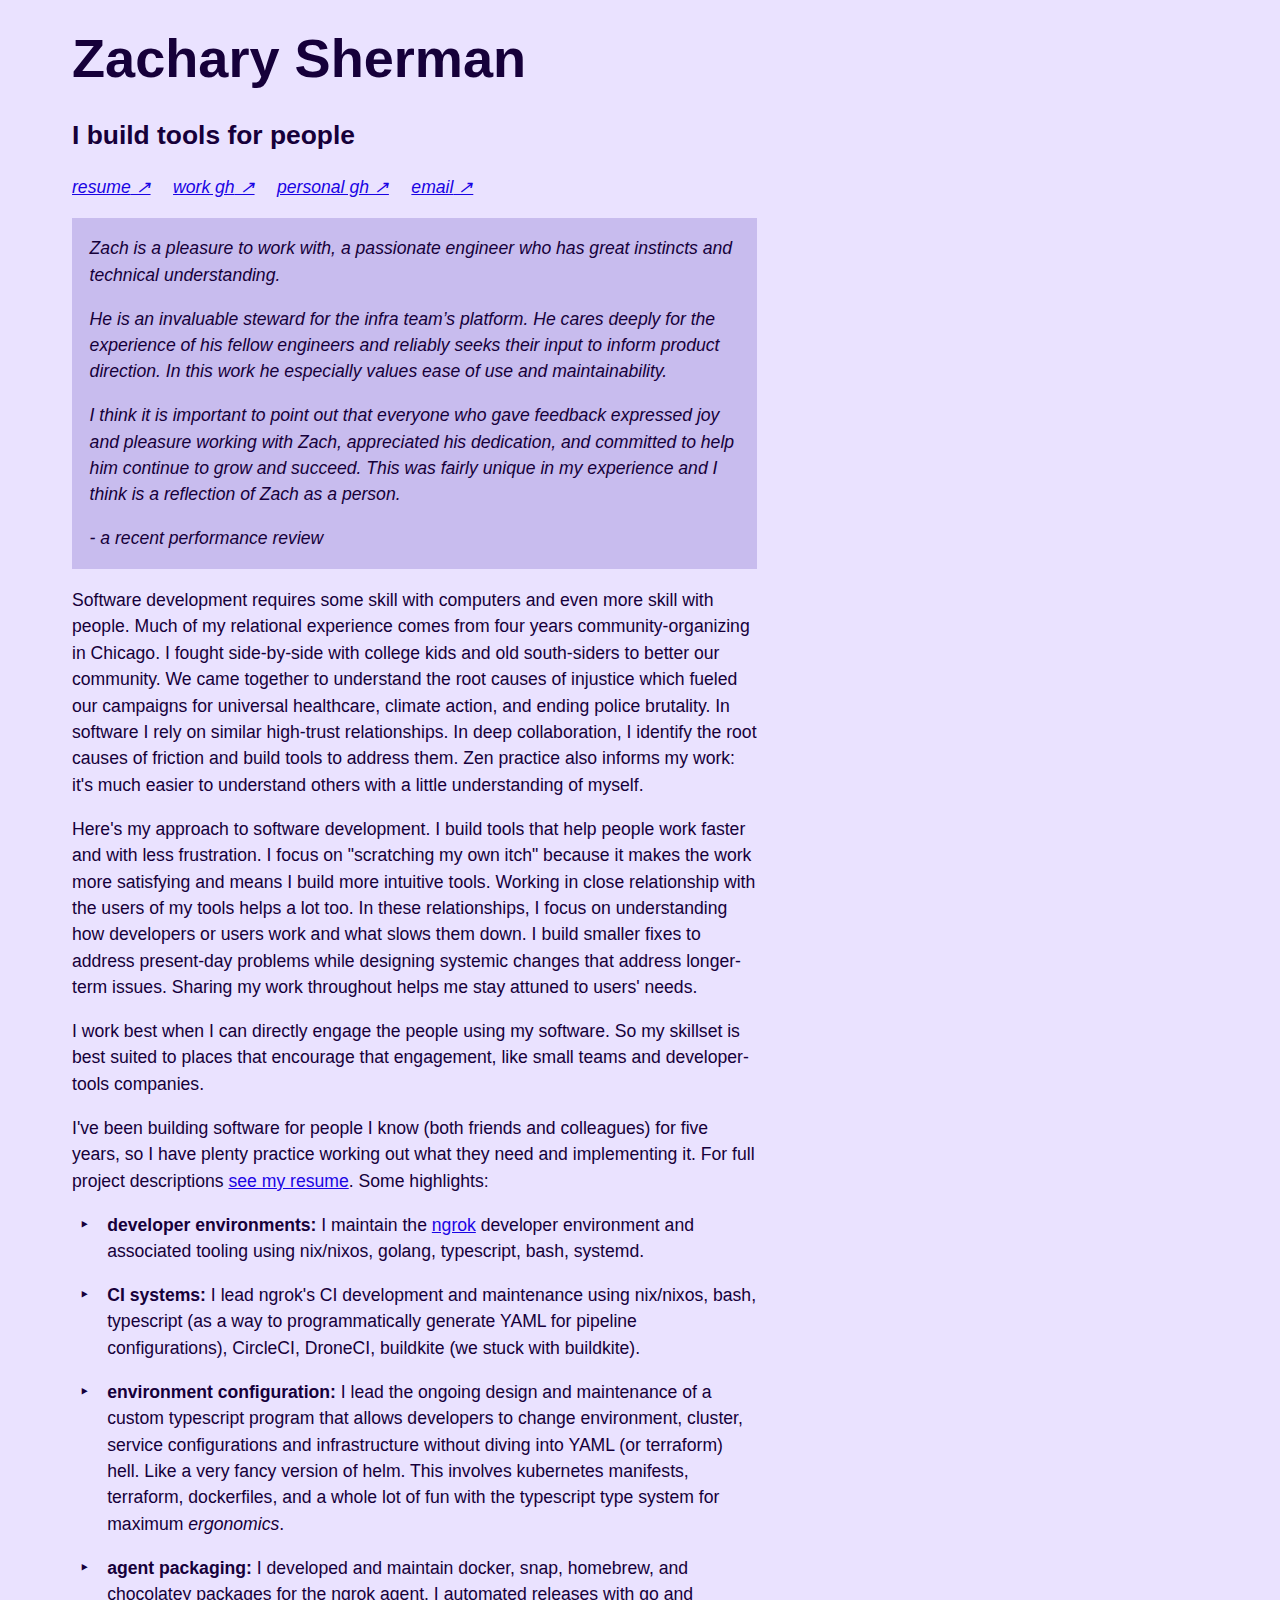
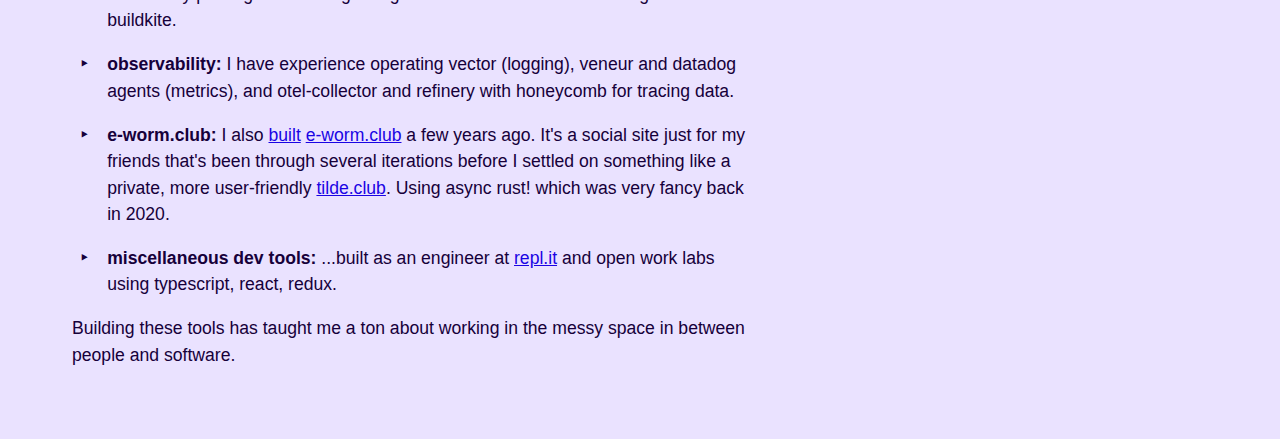
<file: index.html>
<!DOCTYPE html>
<html lang="en">
<head>
  <meta charset="UTF-8">
  <meta name="viewport" content=
  "width=device-width, initial-scale=1.0">
  <meta http-equiv="X-UA-Compatible" content="ie=edge">
  <title>Zachary Sherman ↯</title>
  <link rel="stylesheet" href="index.css">
</head>
<body>
  <main class="stack">
    <h1>Zachary Sherman</h1>
    <h4>I build tools for people</h4>
    <div class="cluster card-links">
      <div id="links">
        <a href="/static/Sherman_resume.pdf">resume</a> <a href=
        "http://github.com/zach-sherman" target="_blank">work
        gh</a> <a href="http://github.com/radio-alice" target=
        "_blank">personal gh</a> <a href=
        "mailto:zach@zach.digital">email️</a>
      </div>
    </div>
    <blockquote class="stack">
      <p>Zach is a pleasure to work with, a passionate engineer who
      has great instincts and technical understanding.</p>
      <p>He is an invaluable steward for the infra team’s platform.
      He cares deeply for the experience of his fellow engineers
      and reliably seeks their input to inform product direction.
      In this work he especially values ease of use and
      maintainability.</p>
      <p>I think it is important to point out that everyone who
      gave feedback expressed joy and pleasure working with Zach,
      appreciated his dedication, and committed to help him
      continue to grow and succeed. This was fairly unique in my
      experience and I think is a reflection of Zach as a
      person.</p>
      <footer>
        - a recent performance review
      </footer>
    </blockquote>
    <p>Software development requires some skill with computers and
    even more skill with people. Much of my relational experience
    comes from four years community-organizing in Chicago. I fought
    side-by-side with college kids and old south-siders to better
    our community. We came together to understand the root causes
    of injustice which fueled our campaigns for universal
    healthcare, climate action, and ending police brutality. In
    software I rely on similar high-trust relationships. In deep
    collaboration, I identify the root causes of friction and build
    tools to address them. Zen practice also informs my work: it's
    much easier to understand others with a little understanding of
    myself.</p>
    <p>Here's my approach to software development. I build tools
    that help people work faster and with less frustration. I focus
    on "scratching my own itch" because it makes the work more
    satisfying and means I build more intuitive tools. Working in
    close relationship with the users of my tools helps a lot too.
    In these relationships, I focus on understanding how developers
    or users work and what slows them down. I build smaller fixes
    to address present-day problems while designing systemic
    changes that address longer-term issues. Sharing my work
    throughout helps me stay attuned to users' needs.</p>
    <p>I work best when I can directly engage the people using my
    software. So my skillset is best suited to places that
    encourage that engagement, like small teams and developer-tools
    companies.</p>
    <p>I've been building software for people I know (both friends
    and colleagues) for five years, so I have plenty practice
    working out what they need and implementing it. For full
    project descriptions <a href="/static/Sherman_resume.pdf">see
    my resume</a>. Some highlights:</p>
    <ul class="stack">
      <li>
        <b>developer environments:</b> I maintain the <a href=
        "https://ngrok.com">ngrok</a> developer environment and
        associated tooling using nix/nixos, golang, typescript,
        bash, systemd.
      </li>
      <li><b>CI systems:</b> I lead ngrok's CI development and
      maintenance using nix/nixos, bash, typescript (as a way to
      programmatically generate YAML for pipeline configurations),
      CircleCI, DroneCI, buildkite (we stuck with buildkite).</li>
      <li><b>environment configuration:</b> I lead the ongoing
      design and maintenance of a custom typescript program that
      allows developers to change environment, cluster, service
      configurations and infrastructure without diving into YAML
      (or terraform) hell. Like a very fancy version of helm. This
      involves kubernetes manifests, terraform, dockerfiles, and a
      whole lot of fun with the typescript type system for maximum
      <i>ergonomics</i>.</li>
      <li><b>agent packaging:</b> I developed and maintain docker,
      snap, homebrew, and chocolatey packages for the ngrok agent.
      I automated releases with go and buildkite.</li>
      <li><b>observability:</b> I have experience operating vector
      (logging), veneur and datadog agents (metrics), and
      otel-collector and refinery with honeycomb for tracing
      data.</li>
      <li>
        <b>e-worm.club:</b> I also <a href=
        "https://git.sr.ht/~radioalice/e-worm.club">built</a>
        <a href="https://e-worm.club">e-worm.club</a> a few years
        ago. It's a social site just for my friends that's been
        through several iterations before I settled on something
        like a private, more user-friendly <a href=
        "http://tilde.club">tilde.club</a>. Using async rust! which
        was very fancy back in 2020.
      </li>
      <li>
        <b>miscellaneous dev tools:</b> ...built as an engineer at
        <a href="https://replit.com/community/all">repl.it</a> and
        open work labs using typescript, react, redux.
      </li>
    </ul>
    <p>Building these tools has taught me a ton about working in
    the messy space in between people and software.</p><br>
    <br>
  </main>
</body>
</html>
</file>
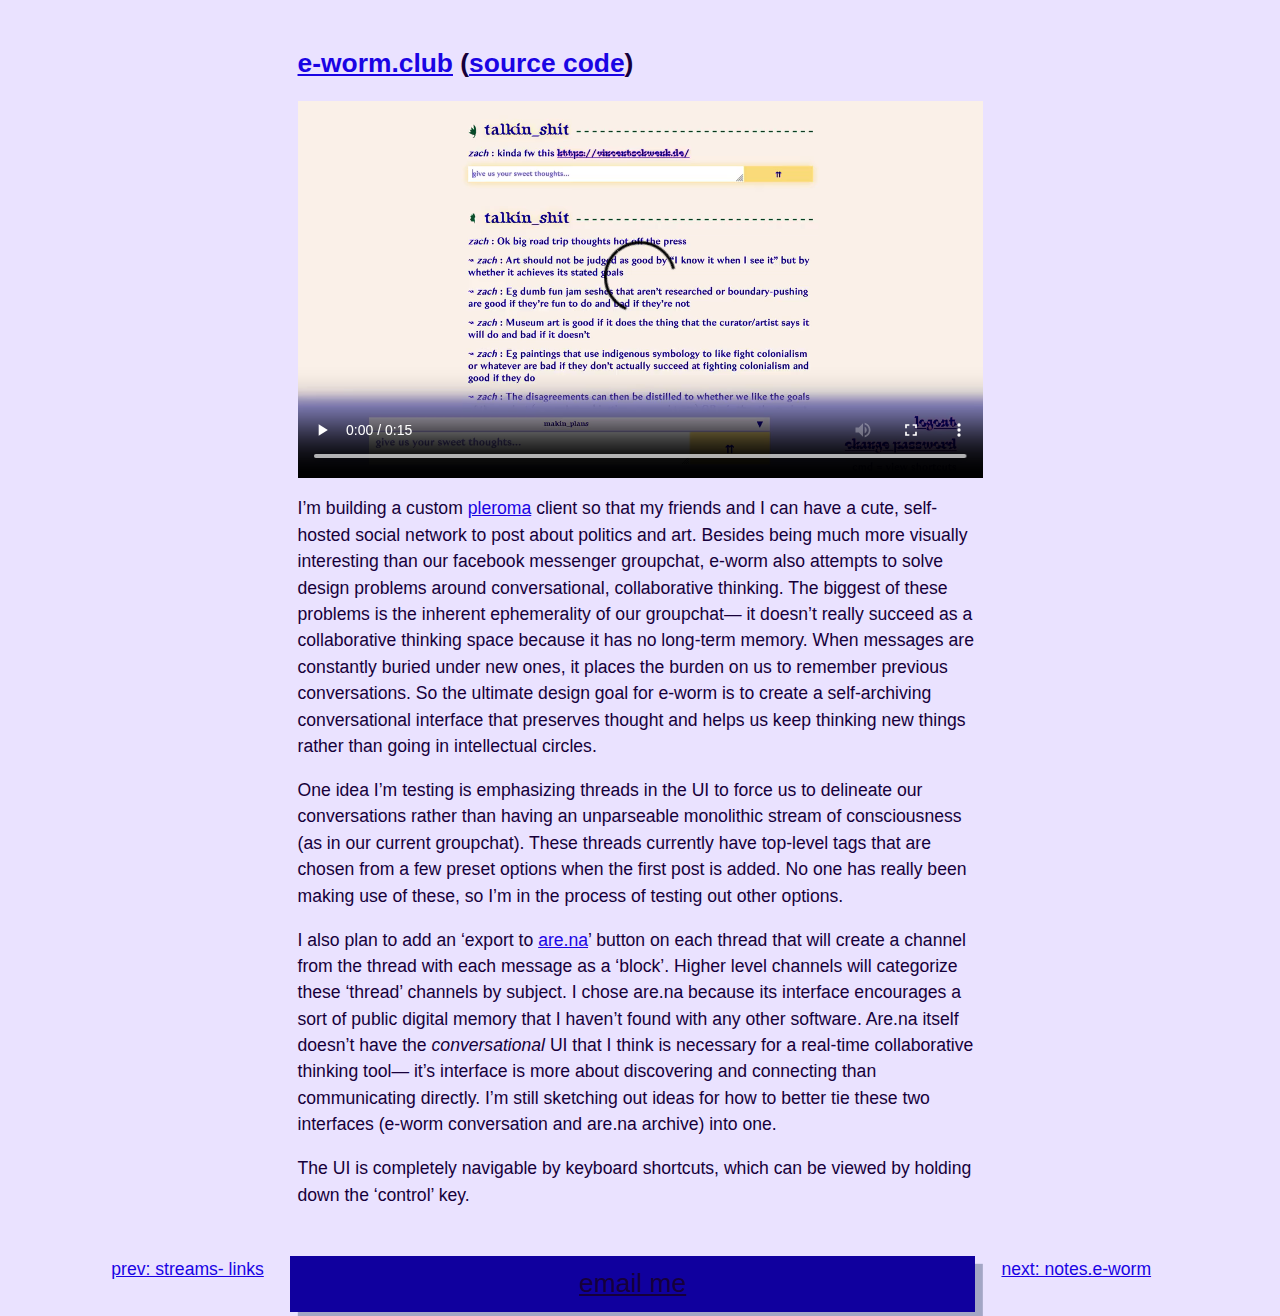
<file: e-worm.html>
<!DOCTYPE html>
<html lang="en">
  <head>
    <meta charset="UTF-8" />
    <meta name="viewport" content="width=device-width, initial-scale=1.0" />
    <title>Zach Sherman - e-worm.club</title>
    <link rel="stylesheet" href="global.css" />
    <style>
      body > div {
        margin: var(--s1) auto;
        max-width: min-content;
        padding: var(--s0);
      }
      footer > div {
        justify-content: center !important;
      }
    </style>
  </head>
  <body>
    <div class="stack">
      <h3>
        <a href="https://e-worm.club" target="_blank">e-worm.club</a>
        (<a href="https://github.com/radio-alice/e-worm" target="_blank"
          >source code</a
        >)
      </h3>
      <video controls>
        <source src="/static/eworm.mp4" type="video/mp4" />
      </video>
      <p>
        I’m building a custom
        <a
          href="http://pleroman.social"
          target="_blank"
          rel="noopener noreferrer"
          >pleroma</a
        >
        client so that my friends and I can have a cute, self-hosted social
        network to post about politics and art. Besides being much more visually
        interesting than our facebook messenger groupchat, e-worm also attempts
        to solve design problems around conversational, collaborative thinking.
        The biggest of these problems is the inherent ephemerality of our
        groupchat— it doesn’t really succeed as a collaborative thinking space
        because it has no long-term memory. When messages are constantly buried
        under new ones, it places the burden on us to remember previous
        conversations. So the ultimate design goal for e-worm is to create a
        self-archiving conversational interface that preserves thought and helps
        us keep thinking new things rather than going in intellectual circles.
      </p>
      <p>
        One idea I’m testing is emphasizing threads in the UI to force us to
        delineate our conversations rather than having an unparseable monolithic
        stream of consciousness (as in our current groupchat). These threads
        currently have top-level tags that are chosen from a few preset options
        when the first post is added. No one has really been making use of
        these, so I’m in the process of testing out other options.
      </p>
      <p>
        I also plan to add an ‘export to
        <a href="http://are.na" target="_blank" rel="noopener noreferrer"
          >are.na</a
        >’ button on each thread that will create a channel from the thread with
        each message as a ‘block’. Higher level channels will categorize these
        ‘thread’ channels by subject. I chose are.na because its interface
        encourages a sort of public digital memory that I haven’t found with any
        other software. Are.na itself doesn’t have the
        <em>conversational</em> UI that I think is necessary for a real-time
        collaborative thinking tool— it’s interface is more about discovering
        and connecting than communicating directly. I’m still sketching out
        ideas for how to better tie these two interfaces (e-worm conversation
        and are.na archive) into one.
      </p>
      <p>
        The UI is completely navigable by keyboard shortcuts, which can be
        viewed by holding down the ‘control’ key.
      </p>
    </div>
    <footer class="cluster">
      <div>
        <p class="nav-link"
          ><a href="/streams-links.html">prev: streams- links</a></p
        >
        <div><a id="email" href="mailto:zach@zach.digital">email me</a></div>
        <p class="nav-link"><a href="/notes.html">next: notes.e-worm</a></p>
      </div>
    </footer>
  </body>
</html>
</file>
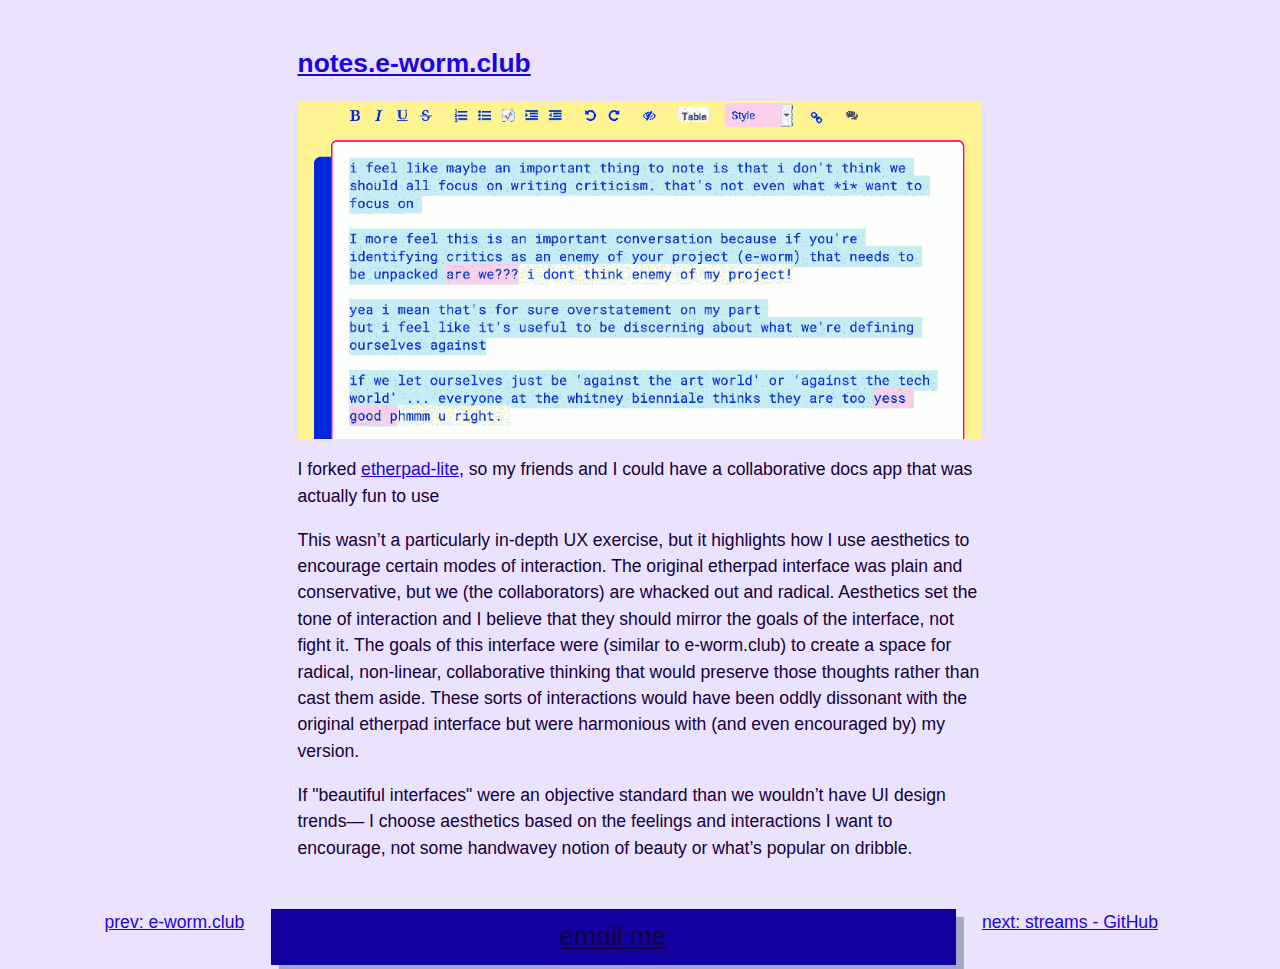
<file: notes.html>
<!DOCTYPE html>
<html lang="en">
  <head>
    <meta charset="UTF-8" />
    <meta name="viewport" content="width=device-width, initial-scale=1.0" />
    <title>Zach Sherman - notes.e-worm.club</title>
    <link rel="stylesheet" href="global.css" />
    <style>
      body > div {
        margin: var(--s1) auto;
        max-width: min-content;
        padding: var(--s0);
      }
      footer > div {
        justify-content: center !important;
      }
    </style>
  </head>
  <body>
    <div class="stack">
      <h3>
        <a href="https://notes.e-worm.club/p/On_critics" target="_blank"
          >notes.e-worm.club</a
        >
      </h3>
      <img src="/static/notes.png" alt="a colorful etherpad document" />
      <p>
        I forked
        <a href="https://github.com/ether/etherpad-lite" target="_blank"
          >etherpad-lite</a
        >, so my friends and I could have a collaborative docs app that was
        actually fun to use
      </p>
      <p>
        This wasn’t a particularly in-depth UX exercise, but it highlights how I
        use aesthetics to encourage certain modes of interaction. The original
        etherpad interface was plain and conservative, but we (the
        collaborators) are whacked out and radical. Aesthetics set the tone of
        interaction and I believe that they should mirror the goals of the
        interface, not fight it. The goals of this interface were (similar to
        e-worm.club) to create a space for radical, non-linear, collaborative
        thinking that would preserve those thoughts rather than cast them aside.
        These sorts of interactions would have been oddly dissonant with the
        original etherpad interface but were harmonious with (and even
        encouraged by) my version.
      </p>
      <p>
        If "beautiful interfaces" were an objective standard than we wouldn’t
        have UI design trends— I choose aesthetics based on the feelings and
        interactions I want to encourage, not some handwavey notion of beauty or
        what’s popular on dribble.
      </p>
    </div>
    <footer class="cluster">
      <div>
        <p class="nav-link"><a href="/e-worm.html">prev: e-worm.club</a></p>
        <div><a id="email" href="mailto:zach@zach.digital">email me</a></div>
        <p class="nav-link"><a href="/notes.html">next: streams - GitHub</a></p>
      </div>
    </footer>
  </body>
</html>
</file>
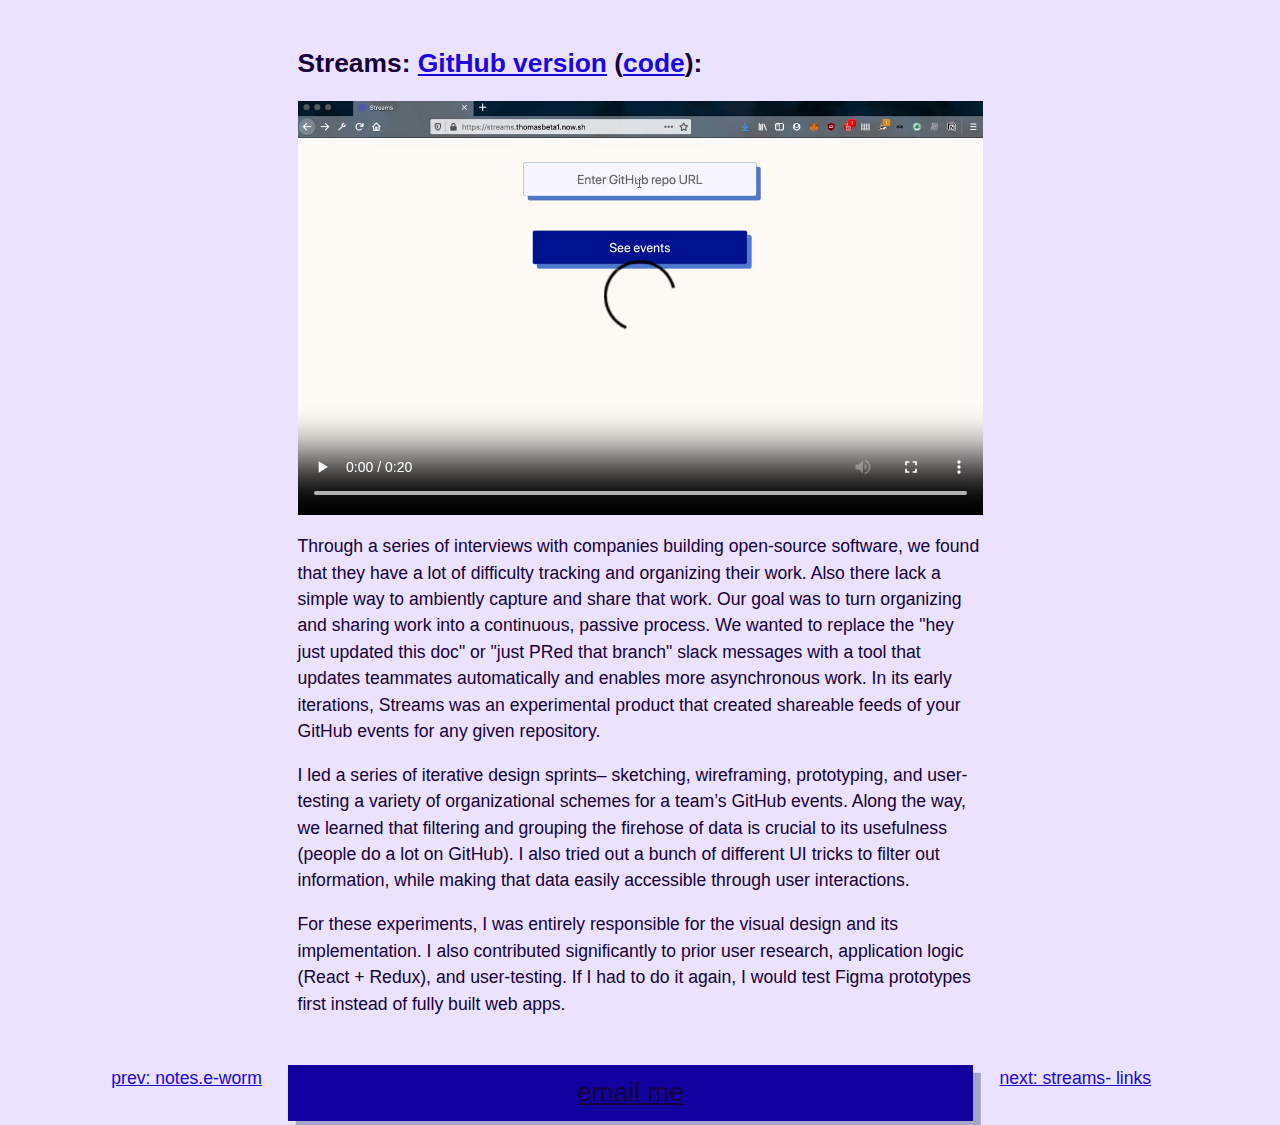
<file: streams-gh.html>
<!DOCTYPE html>
<html lang="en">
  <head>
    <meta charset="UTF-8" />
    <meta name="viewport" content="width=device-width, initial-scale=1.0" />
    <title>Zach Sherman - Streams</title>
    <link rel="stylesheet" href="global.css" />
    <style>
      body > div {
        margin: var(--s1) auto;
        max-width: min-content;
        padding: var(--s0);
      }
      footer > div {
        justify-content: center !important;
      }
    </style>
  </head>
  <body>
    <div class="stack">
      <h3>
        Streams:
        <a href="https://streams.thomasbeta1.now.sh/" target="_blank"
          >GitHub version</a
        >
        (<a href="https://github.com/openworklabs/streams" target="_blank"
          >code</a
        >):
      </h3>
      <video controls>
        <source src="/static/streams.mp4" type="video/mp4" />
      </video>
      <p>
        Through a series of interviews with companies building open-source
        software, we found that they have a lot of difficulty tracking and
        organizing their work. Also there lack a simple way to ambiently capture
        and share that work. Our goal was to turn organizing and sharing work
        into a continuous, passive process. We wanted to replace the "hey just
        updated this doc" or "just PRed that branch" slack messages with a tool
        that updates teammates automatically and enables more asynchronous work.
        In its early iterations, Streams was an experimental product that
        created shareable feeds of your GitHub events for any given repository.
      </p>
      <p>
        I led a series of iterative design sprints– sketching, wireframing,
        prototyping, and user-testing a variety of organizational schemes for a
        team’s GitHub events. Along the way, we learned that filtering and
        grouping the firehose of data is crucial to its usefulness (people do a
        lot on GitHub). I also tried out a bunch of different UI tricks to
        filter out information, while making that data easily accessible through
        user interactions.
      </p>
      <p>
        For these experiments, I was entirely responsible for the visual design
        and its implementation. I also contributed significantly to prior user
        research, application logic (React + Redux), and user-testing. If I had
        to do it again, I would test Figma prototypes first instead of fully
        built web apps.
      </p>
    </div>
    <footer class="cluster">
      <div>
        <p class="nav-link"><a href="/notes.html">prev: notes.e-worm</a></p>
        <div><a id="email" href="mailto:zach@zach.digital">email me</a></div>
        <p class="nav-link"
          ><a href="/streams-links.html">next: streams- links</a></p
        >
      </div>
    </footer>
  </body>
</html>
</file>
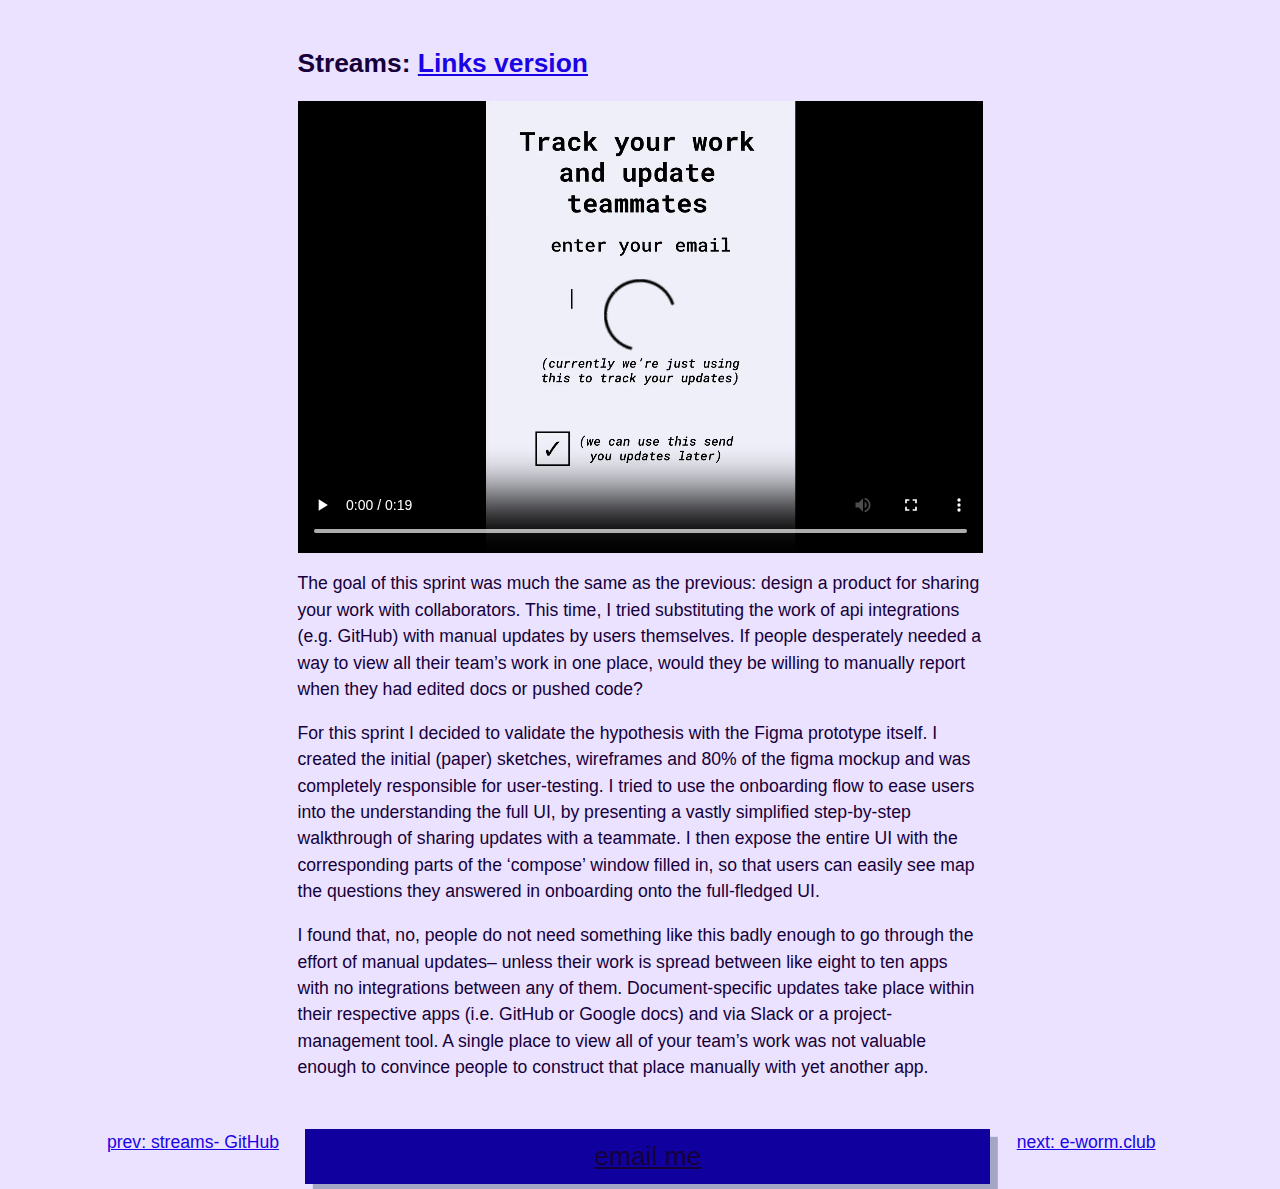
<file: streams-links.html>
<!DOCTYPE html>
<html lang="en">
  <head>
    <meta charset="UTF-8" />
    <meta name="viewport" content="width=device-width, initial-scale=1.0" />
    <title>Zach Sherman - Streams</title>
    <link rel="stylesheet" href="global.css" />
    <style>
      body > div {
        margin: var(--s1) auto;
        max-width: min-content;
        padding: var(--s0);
      }
      footer > div {
        justify-content: center !important;
      }
    </style>
  </head>
  <body>
    <div class="stack">
      <h3>
        Streams:
        <a
          href="https://www.figma.com/file/aJQbkpxciKyGFmrEYGifFS/resource-logs?node-id=21%3A681"
          target="_blank"
          >Links version</a
        >
      </h3>
      <video controls>
        <source src="/static/links.mp4" type="video/mp4" />
      </video>
      <p>
        The goal of this sprint was much the same as the previous: design a
        product for sharing your work with collaborators. This time, I tried
        substituting the work of api integrations (e.g. GitHub) with manual
        updates by users themselves. If people desperately needed a way to view
        all their team’s work in one place, would they be willing to manually
        report when they had edited docs or pushed code?
      </p>
      <p>
        For this sprint I decided to validate the hypothesis with the Figma
        prototype itself. I created the initial (paper) sketches, wireframes and
        80% of the figma mockup and was completely responsible for user-testing.
        I tried to use the onboarding flow to ease users into the understanding
        the full UI, by presenting a vastly simplified step-by-step walkthrough
        of sharing updates with a teammate. I then expose the entire UI with the
        corresponding parts of the ‘compose’ window filled in, so that users can
        easily see map the questions they answered in onboarding onto the
        full-fledged UI.
      </p>
      <p>
        I found that, no, people do not need something like this badly enough to
        go through the effort of manual updates– unless their work is spread
        between like eight to ten apps with no integrations between any of them.
        Document-specific updates take place within their respective apps (i.e.
        GitHub or Google docs) and via Slack or a project-management tool. A
        single place to view all of your team’s work was not valuable enough to
        convince people to construct that place manually with yet another app.
      </p>
    </div>
    <footer class="cluster">
      <div>
        <p class="nav-link"
          ><a href="/streams-gh.html">prev: streams- GitHub</a></p
        >
        <div><a id="email" href="mailto:zach@zach.digital">email me</a></div>
        <p class="nav-link"><a href="/e-worm.html">next: e-worm.club</a></p>
      </div>
    </footer>
  </body>
</html>
</file>
<file: index.css>
@font-face {
  font-family: "Bagnard";
  src: url("/static/BagnardSans.otf");
}
@font-face {
  font-family: "Supply";
  src: url("/static/Supply-Regular.otf");
}
@font-face {
  font-family: "HK Grotesk";
  src: url("/static/hkgrotesk_regular.woff") url("/static/hkgrotesk_bold.woff");
}
:root {
  --ratio: 1.5;
  --s0: 1rem;
  --s1: calc(var(--s0) * var(--ratio));
  --s2: calc(var(--s1) * var(--ratio));
  --s3: calc(var(--s2) * var(--ratio));
  --measure: 70ch;
  --res-width: calc(7vw - var(--s0));

  --lilac: #eae2ff;
  --dark-lilac: #c8bcee;
  --blue: rgb(26, 4, 228);
  --light-blue: rgb(42, 83, 218);
  --purple: rgb(22, 0, 58);
  --links: var(--blue);
  --light-links: var(--light-blue);

  font-size: calc(var(--s0) * 1.1);
  font-family: "HK Grotesk", sans-serif;
  color: var(--purple);
}
* {
  max-width: var(--measure);
  box-sizing: border-box;
  padding: 0;
  margin: 0;
}
html,
body,
div,
section,
header,
nav,
main,
footer,
hr {
  max-width: none;
  line-height: 1.5;
}
.stack {
  --space: var(--s0);
  display: flex;
  flex-direction: column;
  justify-content: flex-start;
}
.stack > * {
  margin-top: 0;
  margin-bottom: 0;
}
.stack > * + * {
  margin-top: var(--space);
}
a {
  color: var(--links);
}
a:visited {
  color: var(--light-links);
}
.card-links a::after {
  content: " \2197";
  margin-right: var(--space);
}
h1 {
  font-size: calc(var(--s3) - 0.3rem);
}
h4 {
  font-size: var(--s1);
}
body {
  background-color: var(--lilac);
  width: 100%;
}
main {
  padding: var(--s0) var(--res-width);
}
main > * {
  max-width: var(--measure);
}
#links {
  font-style: italic;
  width: 95%;
}
blockquote {
  background: var(--dark-lilac);
  padding: var(--s0);
  font-style: italic;
}
li {
  list-style-type: "\2023";
  margin-left: var(--space);
  padding-left: var(--space);
}
</file>
<file: global.css>
@font-face {
  font-family: "Bagnard";
  src: url("/static/BagnardSans.otf");
}
@font-face {
  font-family: "Supply";
  src: url("/static/Supply-Regular.otf");
}
@font-face {
  font-family: "HK Grotesk";
  src: url("/static/hkgrotesk_regular.woff") url("/static/hkgrotesk_bold.woff");
}
:root {
  --ratio: 1.5;
  --s-6: calc(var(--s-5) / var(--ratio));
  --s-5: calc(var(--s-4) / var(--ratio));
  --s-4: calc(var(--s-3) / var(--ratio));
  --s-3: calc(var(--s-2) / var(--ratio));
  --s-2: calc(var(--s-1) / var(--ratio));
  --s-1: calc(var(--s0) / var(--ratio));
  --s0: 1rem;
  --s1: calc(var(--s0) * var(--ratio));
  --s2: calc(var(--s1) * var(--ratio));
  --s3: calc(var(--s2) * var(--ratio));
  --s4: calc(var(--s3) * var(--ratio));
  --s5: calc(var(--s4) * var(--ratio));
  --measure: 70ch;

  --dark-grey: rgb(163, 166, 197);
  --grey: rgb(226, 227, 238);
  --grey: #eae2ff;
  --dark-blue: rgb(16, 0, 158);
  --trans-dark-blue: rgba(16, 0, 158, 0.9);
  --blue: rgb(26, 4, 228);
  --light-blue: rgb(42, 83, 218);
  --pink: rgb(255, 192, 239);
  --purple: rgb(22, 0, 58);
  --links: var(--blue);
  --light-links: var(--light-blue);

  font-size: calc(var(--s0) * 1.1);
  font-family: "HK Grotesk", sans-serif;
  color: var(--purple);
}
* {
  max-width: var(--measure);
  box-sizing: border-box;
  padding: 0;
  margin: 0;
}
html,
body,
div,
section,
header,
nav,
main,
footer,
hr {
  max-width: none;
  line-height: 1.5;
}
code {
  background-color: var(--pink);
  padding: var(--s-4);
  font-family: "Menlo", monospace;
  font-size: calc(var(--s0) * 0.9);
}
.cluster {
  --space: var(--s0);
  overflow: hidden;
}
.cluster > * {
  display: flex;
  flex-wrap: wrap;
  justify-content: flex-start;
  align-items: flex-start;
  margin: calc(var(--space) / 2 * -1);
}
.cluster > * > * {
  margin: calc(var(--space) / 2);
  max-width: var(--measure);
}
.stack {
  --space: var(--s0);
  display: flex;
  flex-direction: column;
  justify-content: flex-start;
}
.stack > * {
  margin-top: 0;
  margin-bottom: 0;
}
.stack > * + * {
  margin-top: var(--space);
}
a {
  color: var(--links);
}
a:visited {
  color: var(--light-links);
}
h1 {
  font-size: calc(var(--s3) - 0.3rem);
}
h2 {
  font-size: var(--s2);
}
h3,
h4 {
  font-size: var(--s1);
}
ul {
  list-style: none;
}
ul li::before {
  content: "→";
  margin: 0 var(--s-2);
}
body {
  background-color: var(--grey);
  width: 100%;
}
#email {
  width: 100%;
  padding: var(--s-2) var(--s1);
  background-color: var(--dark-blue);
  color: var(--light-grey);
  font-size: var(--s1);
  text-align: center;
  box-shadow: var(--s-2) var(--s-2) var(--dark-grey);
}
#email:active {
  box-shadow: none;
  transform: translate(var(--s-2), var(--s-2));
}
footer > div > * {
  --space: var(--s1) !important;
}
footer > .nav-link {
  text-align: center;
}
footer > div {
  width: 100%;
  justify-content: flex-end !important;
}
footer > div > div {
  display: flex;
  justify-content: center;
  flex: 1;
}
</file>
